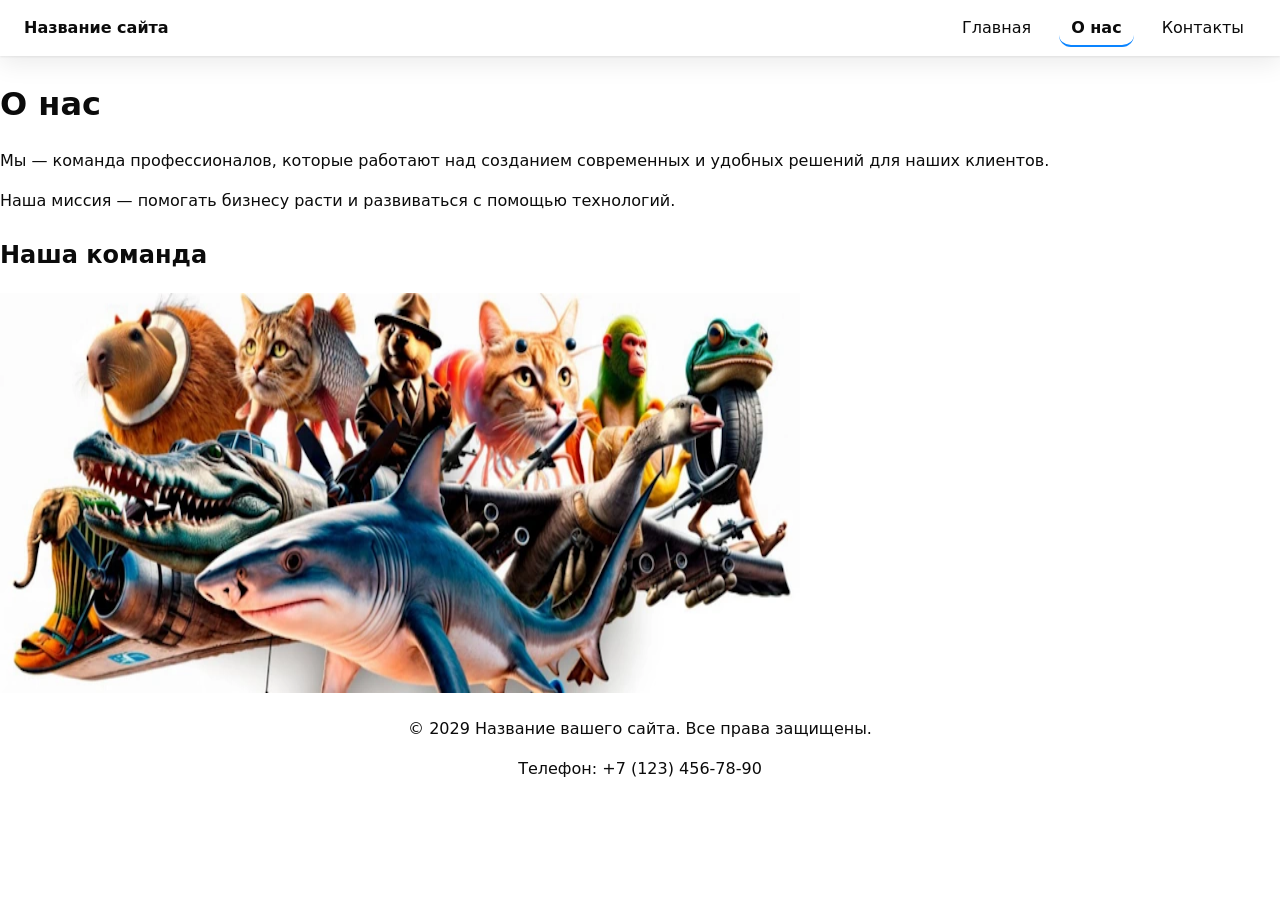
<file: about.html>
<!DOCTYPE html>
<html lang="ru">
<head>
  <meta charset="UTF-8">
  <meta name="viewport" content="width=device-width, initial-scale=1.0">
  <title>О нас – Название вашего сайта</title>
  <meta name="description" content="Узнайте больше о нашей компании и истории.">
  <link rel="icon" href="assets/favicon.ico" type="image/x-icon">
  <link rel="stylesheet" href="styles.css">
  <script src="main.js" defer></script>
</head>
<body>

  <!-- ШАПКА -->
  <header class="site-header">
    <a href="index.html" class="site-header__brand">Название сайта</a>
    <nav class="site-nav">
      <ul class="site-nav__list">
        <li><a href="index.html" class="site-nav__link">Главная</a></li>
        <li><a href="about.html" class="site-nav__link site-nav__link--active">О нас</a></li>
        <li><a href="contacts.html" class="site-nav__link">Контакты</a></li>
      </ul>
    </nav>
  </header>

  <main class="container mt-4">
    <h1>О нас</h1>
    <p>Мы — команда профессионалов, которые работают над созданием современных и удобных решений для наших клиентов.</p>
    <p>Наша миссия — помогать бизнесу расти и развиваться с помощью технологий.</p>

    <section id="team" class="mt-4">
      <h2>Наша команда</h2>
      <picture>
        <source srcset="img/team-800.webp" type="image/webp">
        <img src="img/team-800.jpg" alt="Наша команда" width="800" height="400" loading="lazy">
      </picture>
    </section>
  </main>

  <!-- ПОДВАЛ -->
  <footer class="text-center mt-4">
    <p>&copy; 2029 Название вашего сайта. Все права защищены.</p>
    <p>Телефон: +7 (123) 456-78-90</p>
  </footer>

</body>
</html>
</file>
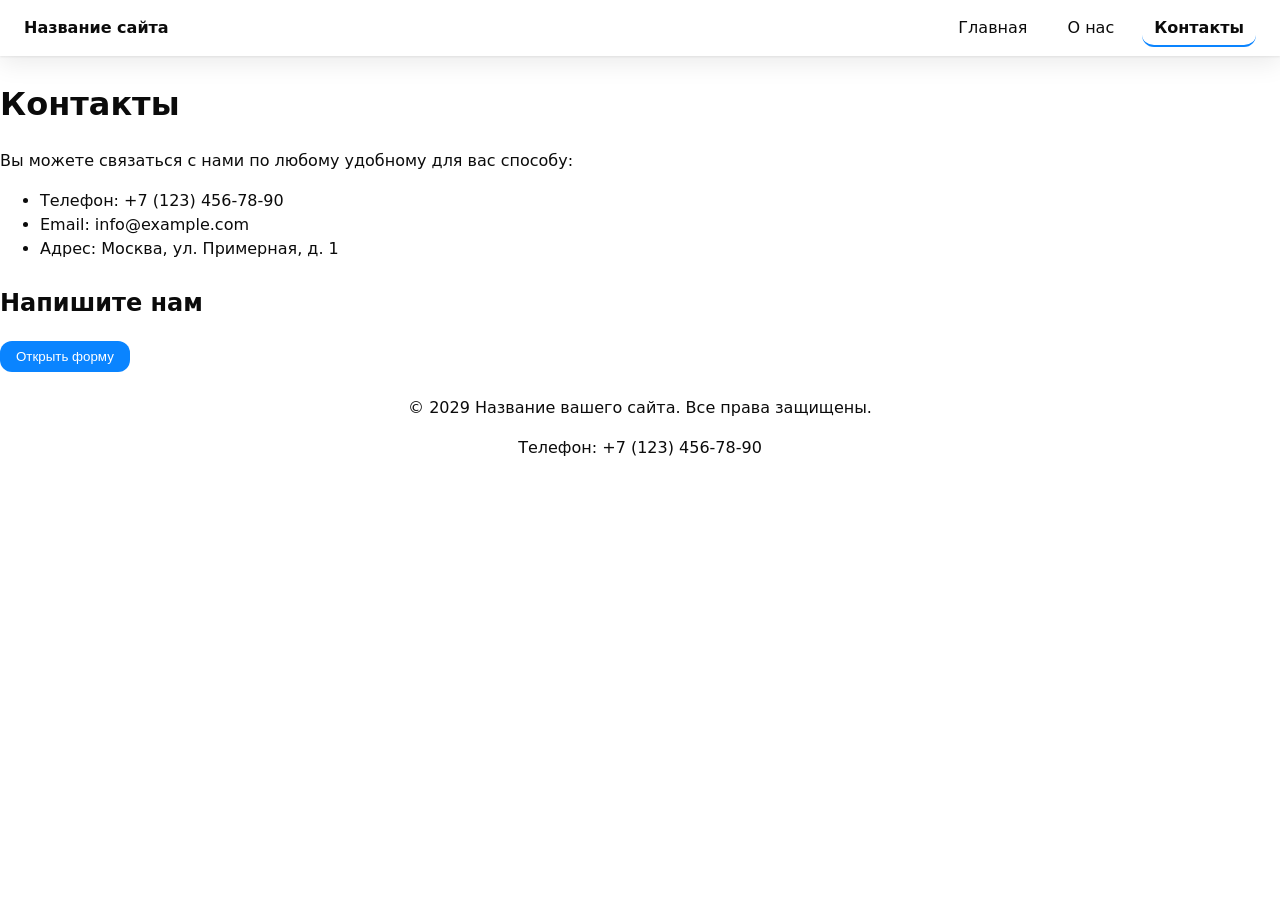
<file: contacts.html>
<!DOCTYPE html>
<html lang="ru">
<head>
  <meta charset="UTF-8">
  <meta name="viewport" content="width=device-width, initial-scale=1.0">
  <title>Контакты – Название вашего сайта</title>
  <meta name="description" content="Свяжитесь с нами удобным способом: телефон, email или форма обратной связи.">
  <link rel="icon" href="assets/favicon.ico" type="image/x-icon">
  <link rel="stylesheet" href="styles.css">
  <script src="main.js" defer></script>
</head>
<body>

  <!-- ШАПКА -->
  <header class="site-header">
    <a href="index.html" class="site-header__brand">Название сайта</a>
    <nav class="site-nav">
      <ul class="site-nav__list">
        <li><a href="index.html" class="site-nav__link">Главная</a></li>
        <li><a href="about.html" class="site-nav__link">О нас</a></li>
        <li><a href="contacts.html" class="site-nav__link site-nav__link--active">Контакты</a></li>
      </ul>
    </nav>
  </header>

  <main class="container mt-4">
    <h1>Контакты</h1>
    <p>Вы можете связаться с нами по любому удобному для вас способу:</p>
    <ul>
      <li>Телефон: +7 (123) 456-78-90</li>
      <li>Email: info@example.com</li>
      <li>Адрес: Москва, ул. Примерная, д. 1</li>
    </ul>

    <section class="mt-4">
      <h2>Напишите нам</h2>
      <button id="openDialog" type="button">Открыть форму</button>
    </section>

  <!-- МОДАЛКА -->
  <dialog id="contactDialog" aria-labelledby="dialogTitle">
    <h2 id="dialogTitle">Обратная связь</h2>
    <form id="contactForm" method="dialog" novalidate>
      <label for="name" class="form__label">Имя</label>
      <input id="name" name="name" type="text" class="form__input" required minlength="2" autocomplete="given-name">

      <label for="email" class="form__label">E-mail</label>
      <input id="email" name="email" type="email" class="form__input" required autocomplete="email">

      <label for="message" class="form__label">Сообщение</label>
      <textarea id="message" name="message" rows="4" class="form__textarea" required></textarea>

      <div class="form-actions mt-3">
        <button type="button" id="closeDialog">Закрыть</button>
        <button type="submit">Отправить</button>
      </div>
    </form>
  </dialog>

  <!-- ПОДВАЛ -->
  <footer class="text-center mt-4">
    <p>&copy; 2029 Название вашего сайта. Все права защищены.</p>
    <p>Телефон: +7 (123) 456-78-90</p>
  </footer>

</body>
</html>
</file>
<file: styles.css>
/* ДИЗАЙН-ТОКЕНЫ */
:root {
  /* Цвета */
  --color-bg: #fff;
  --color-fg: #0b0b0b;
  --color-muted: #666;
  --color-primary: #0a84ff;
  --color-danger: #b00020;

  /* Шрифт и отступы */
  --font-body: system-ui, -apple-system, "Segoe UI", Roboto, Arial, sans-serif;
  --space-1: 4px;
  --space-2: 8px;
  --space-3: 16px;
  --space-4: 24px;
  --space-5: 40px;

  /* Радиусы и тени */
  --radius: 12px;
  --shadow: 0 1px 2px rgba(0,0,0,.08), 0 8px 24px rgba(0,0,0,.08);
}

/* Тёмная тема */
body.theme-dark {
  --color-bg: #0b0b0b;
  --color-fg: #f5f5f5;
  --color-muted: #aaa;
  --color-primary: #6aa2ff;
}

/* RESET + базовые стили */
* { box-sizing: border-box; }
html, body { margin: 0; padding: 0; }
body {
  background: var(--color-bg);
  color: var(--color-fg);
  font-family: var(--font-body);
  line-height: 1.5;
}
img, video, iframe { max-width: 100%; display: block; }

/* ШАПКА + НАВИГАЦИЯ */
.site-header {
  display: flex;
  justify-content: space-between;
  align-items: center;
  padding: var(--space-3) var(--space-4);
  background: var(--color-bg);
  box-shadow: var(--shadow);
}

.site-header__brand {
  font-weight: bold;
  text-decoration: none;
  color: var(--color-fg);
}

.site-nav__list {
  list-style: none;
  display: flex;
  gap: var(--space-3);
  margin: 0;
  padding: 0;
}

.site-nav__link {
  text-decoration: none;
  color: var(--color-fg);
  padding: .5rem .75rem;
  border-radius: var(--radius);
  transition: background .2s;
}

.site-nav__link:hover,
.site-nav__link:focus-visible {
  background: var(--color-primary);
  color: #fff;
}

.site-nav__link--active {
  font-weight: bold;
  border-bottom: 2px solid var(--color-primary);
}

/* КРОШКИ + ЯКОРЯ */
html { scroll-behavior: smooth; }
:target { outline: 2px dashed var(--color-primary); outline-offset: 4px; }

.breadcrumbs {
  font-size: .9rem;
  margin: var(--space-2) 0 var(--space-3);
}
.breadcrumbs a { color: var(--color-primary); text-decoration: none; }

/* ФОРМЫ + МОДАЛКИ*/
.form__label {
  display: block;
  margin-top: var(--space-2);
}

.form__input,
.form__textarea,
.form__select {
  width: 100%;
  max-width: 480px;
  padding: .5rem .75rem;
  border: 1px solid #c8c8c8;
  border-radius: var(--radius);
}

[aria-invalid="true"] {
  border-color: var(--color-danger);
}

button {
  background: var(--color-primary);
  color: #fff;
  border: none;
  padding: .5rem 1rem;
  border-radius: var(--radius);
  cursor: pointer;
  transition: filter .2s;
}
button:hover { filter: brightness(.95); }

dialog {
  padding: var(--space-4);
  border: none;
  border-radius: var(--radius);
  box-shadow: var(--shadow);
}
dialog::backdrop { background: rgba(0,0,0,.5); }

/* HERO-СЕКЦИЯ */
.hero {
  background:
    linear-gradient(to top, rgba(0,0,0,.55), rgba(0,0,0,.15)),
    url("img/hero-1920.jpg") center/cover no-repeat;
  color: #fff;
  padding: clamp(2rem, 6vw, 6rem) 1rem;
  border-radius: var(--radius);
  text-align: center;
}

/* ВИДЕО/МЕДИА */
.media {
  aspect-ratio: 16/9;
  width: min(100%, 960px);
  margin-inline: auto;
}
.media iframe {
  width: 100%;
  height: 100%;
  border: 0;
  border-radius: var(--radius);
}

/* УТИЛИТЫ */
.text-center { text-align: center; }
.mt-3 { margin-top: var(--space-3); }
.mt-4 { margin-top: var(--space-4); }
</file>
